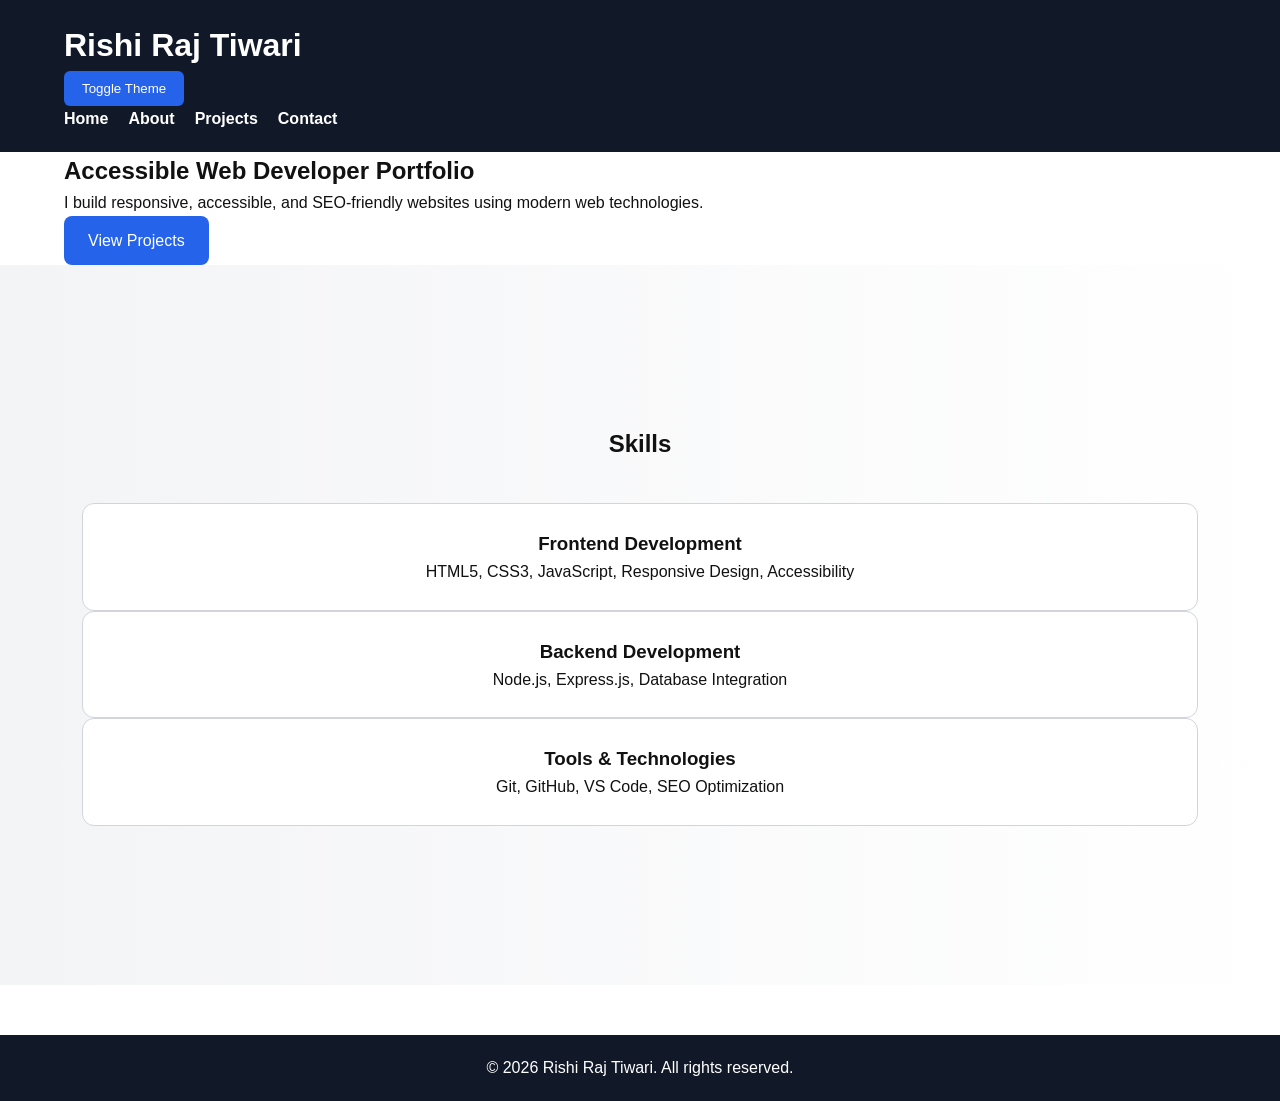
<file: index.html>
<!DOCTYPE html>
<html lang="en">

<head>
    <!-- SEO Meta Tags -->
    <meta charset="UTF-8">
    <meta name="viewport" content="width=device-width, initial-scale=1.0">

    <title>Rishi Raj Tiwari | Full Stack Developer Portfolio</title>
    <link rel="stylesheet" href="style.css">
    <meta name="description"
        content="Official portfolio of Rishi Raj Tiwari - Full Stack Developer, Web Designer, and AI enthusiast. Explore projects, skills, and contact information.">

    <meta name="keywords"
        content="Rishi Raj Tiwari, portfolio, web developer, HTML5, CSS3, JavaScript, AI, full stack developer">

    <meta name="author" content="Rishi Raj Tiwari">

    <!-- Open Graph -->
    <meta property="og:title" content="Rishi Raj Tiwari Portfolio">
    <meta property="og:description" content="Modern accessible developer portfolio website">
    <meta property="og:type" content="website">

    <!-- Accessibility -->
    <meta name="theme-color" content="#ffffff">

    <link rel="stylesheet" href="style.css">
</head>

<body>

    <!-- Skip Navigation Link -->
    <a class="skip-link" href="#main-content">Skip to main content</a>

    <!-- HEADER -->
    <header role="banner">
        <div class="container">
            <div class="header-wrapper">
            </div>
            <h1>Rishi Raj Tiwari</h1>
            <button class="theme-toggle" onclick="document.body.classList.toggle('dark-mode')">
                Toggle Theme
            </button>
            <!-- NAVIGATION -->
            <nav aria-label="Main Navigation">
                <ul class="nav-list">
                    <li><a href="index.html" aria-current="page">Home</a></li>
                    <li><a href="about.html">About</a></li>
                    <li><a href="projects.html">Projects</a></li>
                    <li><a href="contact.html">Contact</a></li>
                </ul>
            </nav>
        </div>
    </header>

    <!-- MAIN -->
    <main id="main-content">

        <!-- HERO SECTION -->
        <section aria-labelledby="hero-heading">
            <div class="container">
                <h2 id="hero-heading">Accessible Web Developer Portfolio</h2>

                <p>
                    I build responsive, accessible, and SEO-friendly websites using
                    modern web technologies.
                </p>

                <a class="btn" href="projects.html">View Projects</a>
            </div>
        </section>

        <!-- FEATURES -->
        <section class="hero" aria-labelledby="hero-heading">
            <div class="container">

                <h2 id="skills-heading">Skills</h2>
                <div class="grid-layout"></div>
                <article class="card">
                    <h3>Frontend Development</h3>
                    <p>HTML5, CSS3, JavaScript, Responsive Design, Accessibility</p>
                </article>

                <article class="card">
                    <h3>Backend Development</h3>
                    <p>Node.js, Express.js, Database Integration</p>
                </article>

                <article class="card">
                    <h3>Tools & Technologies</h3>
                    <p>Git, GitHub, VS Code, SEO Optimization</p>
                </article>

            </div>
        </section>

    </main>

    <!-- FOOTER -->
    <footer role="contentinfo">
        <div class="container">
            <div class="hero-content">
            </div>
            <p>&copy; 2026 Rishi Raj Tiwari. All rights reserved.</p>
        </div>
    </footer>

</body>

</html>
</file>
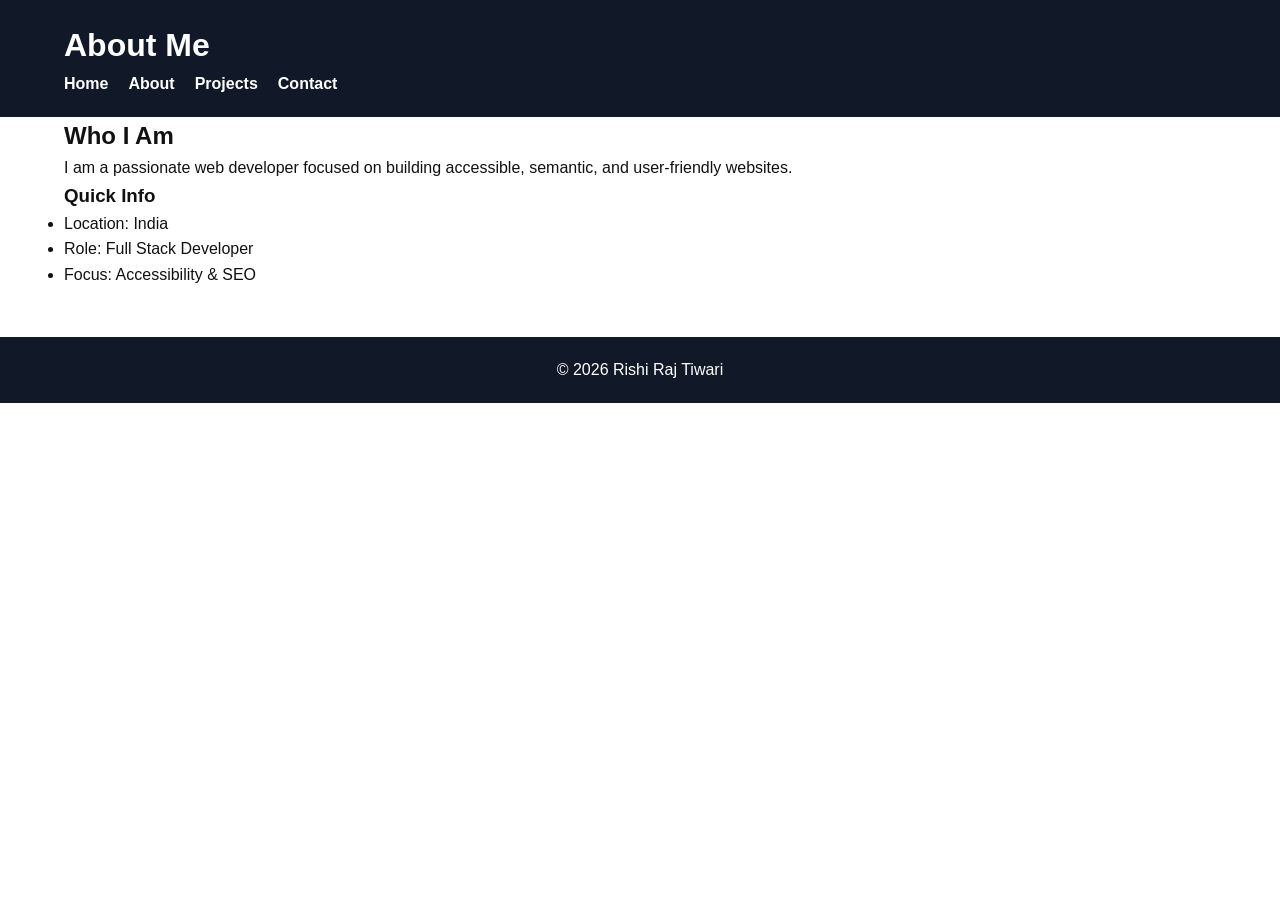
<file: about.html>
<!DOCTYPE html>
<html lang="en">

<head>
    <meta charset="UTF-8">
    <meta name="viewport" content="width=device-width, initial-scale=1.0">

    <title>About | Rishi Raj Tiwari</title>
    <link rel="stylesheet" href="style.css">


    <meta name="description" content="Learn more about Rishi Raj Tiwari and professional background.">

    <link rel="stylesheet" href="style.css">
</head>

<body>

    <a class="skip-link" href="#main-content">Skip to main content</a>

    <header role="banner">
        <div class="container">
            <h1>About Me</h1>

            <nav aria-label="Main Navigation">
                <ul class="nav-list">
                    <li><a href="index.html">Home</a></li>
                    <li><a href="about.html" aria-current="page">About</a></li>
                    <li><a href="projects.html">Projects</a></li>
                    <li><a href="contact.html">Contact</a></li>
                </ul>
            </nav>
        </div>
    </header>

    <main id="main-content">

        <section aria-labelledby="about-heading">
            <div class="container">

                <h2 id="about-heading">Who I Am</h2>

                <p>
                    I am a passionate web developer focused on building
                    accessible, semantic, and user-friendly websites.
                </p>

                <aside aria-label="Quick Information">
                    <h3>Quick Info</h3>
                    <ul>
                        <li>Location: India</li>
                        <li>Role: Full Stack Developer</li>
                        <li>Focus: Accessibility & SEO</li>
                    </ul>
                </aside>

            </div>
        </section>

    </main>

    <footer role="contentinfo">
        <div class="container">
            <p>&copy; 2026 Rishi Raj Tiwari</p>
        </div>
    </footer>

</body>

</html>
</file>
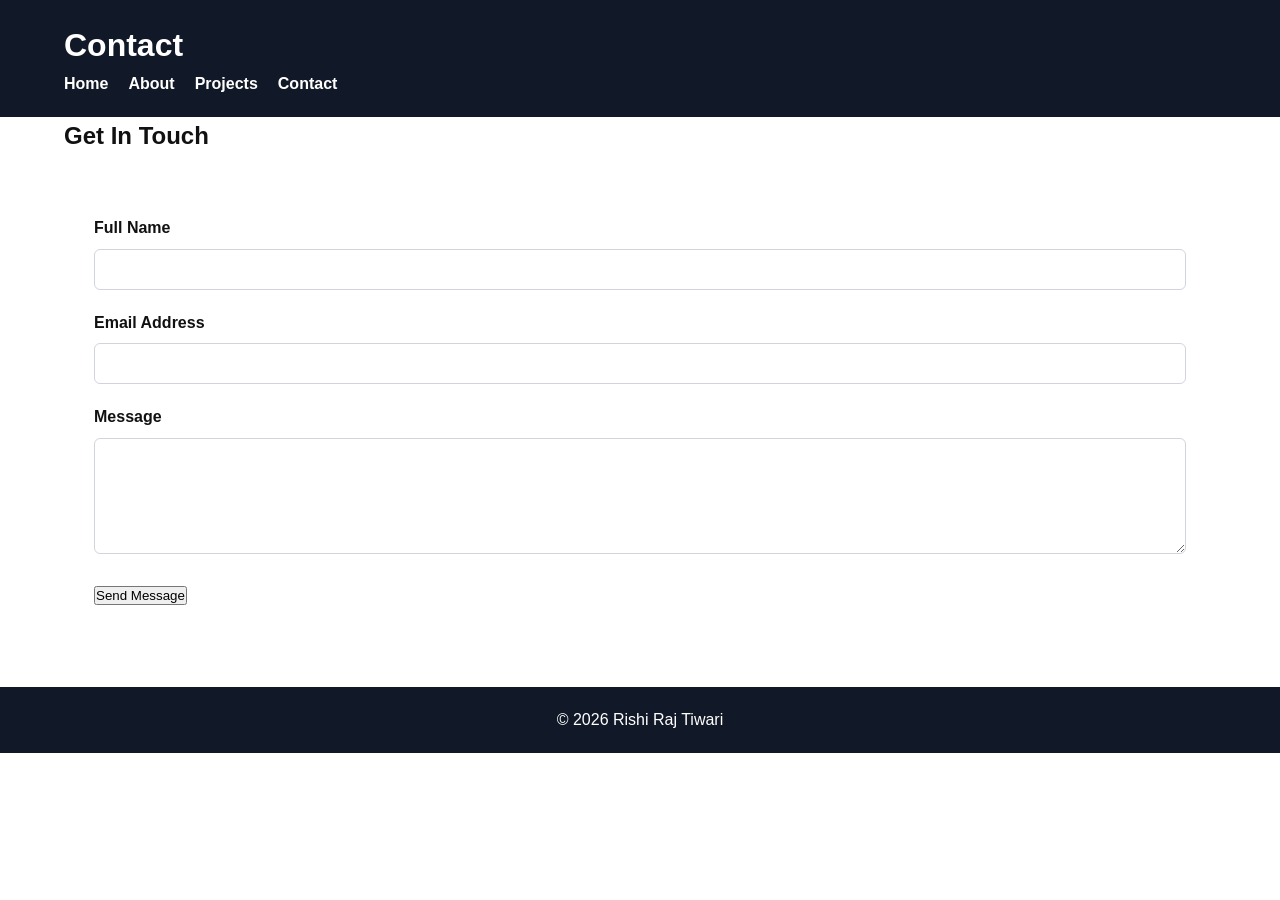
<file: contact.html>
<!DOCTYPE html>
<html lang="en">

<head>
    <meta charset="UTF-8">
    <meta name="viewport" content="width=device-width, initial-scale=1.0">

    <title>Contact | Rishi Raj Tiwari</title>
<link rel="stylesheet" href="style.css">

    <meta name="description" content="Contact Rishi Raj Tiwari for web development projects and collaborations.">

    <link rel="stylesheet" href="style.css">
</head>

<body>

    <a class="skip-link" href="#main-content">Skip to main content</a>

    <header role="banner">
        <div class="container">
            <h1>Contact</h1>

            <nav aria-label="Main Navigation">
                <ul class="nav-list">
                    <li><a href="index.html">Home</a></li>
                    <li><a href="about.html">About</a></li>
                    <li><a href="projects.html">Projects</a></li>
                    <li><a href="contact.html" aria-current="page">Contact</a></li>
                </ul>
            </nav>
        </div>
    </header>

    <main id="main-content">

        <section aria-labelledby="contact-heading">
            <div class="container">

                <h2 id="contact-heading">Get In Touch</h2>

                <!-- ACCESSIBLE FORM -->
                <form aria-label="Contact Form">

                    <div class="form-group">
                        <label for="name">Full Name</label>
                        <input type="text" id="name" name="name" required autocomplete="name">
                    </div>

                    <div class="form-group">
                        <label for="email">Email Address</label>
                        <input type="email" id="email" name="email" required autocomplete="email">
                    </div>

                    <div class="form-group">
                        <label for="message">Message</label>
                        <textarea id="message" name="message" rows="6" required></textarea>
                    </div>

                    <button type="submit">Send Message</button>

                </form>

            </div>
        </section>

    </main>

    <footer role="contentinfo">
        <div class="container">
            <p>&copy; 2026 Rishi Raj Tiwari</p>
        </div>
    </footer>

</body>

</html>
</file>
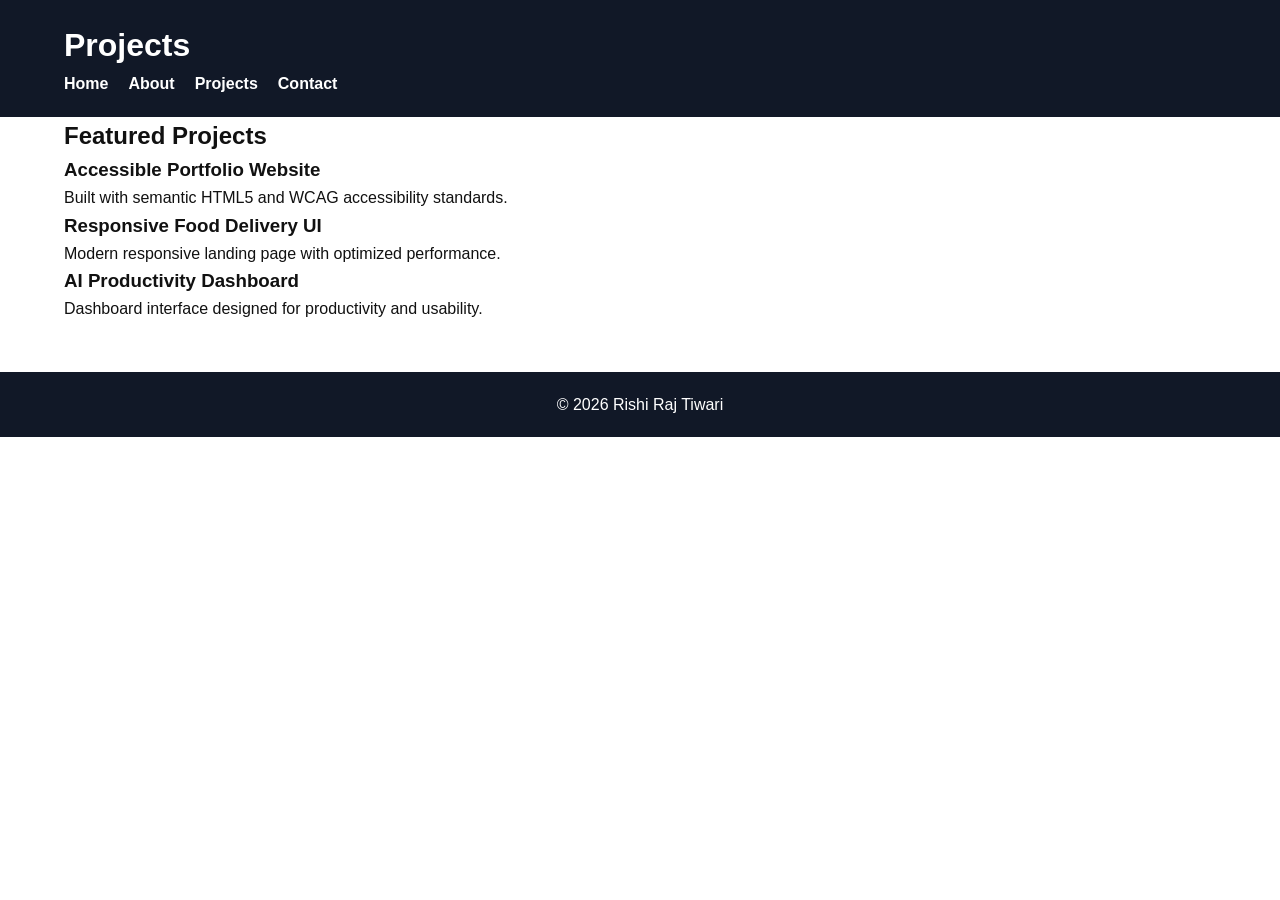
<file: projects.html>
<!DOCTYPE html>
<html lang="en">

<head>
    <meta charset="UTF-8">
    <meta name="viewport" content="width=device-width, initial-scale=1.0">

    <title>Projects | Rishi Raj Tiwari</title>
    <link rel="stylesheet" href="style.css">


    <meta name="description" content="Portfolio projects developed by Rishi Raj Tiwari.">

    <link rel="stylesheet" href="style.css">
</head>

<body>

    <a class="skip-link" href="#main-content">Skip to main content</a>

    <header role="banner">
        <div class="container">
            <h1>Projects</h1>

            <nav aria-label="Main Navigation">
                <ul class="nav-list">
                    <li><a href="index.html">Home</a></li>
                    <li><a href="about.html">About</a></li>
                    <li><a href="projects.html" aria-current="page">Projects</a></li>
                    <li><a href="contact.html">Contact</a></li>
                </ul>
            </nav>
        </div>
    </header>

    <main id="main-content">

        <section aria-labelledby="project-heading">
            <div class="container">

                <h2 id="project-heading">Featured Projects</h2>
                
                <article>
                    <h3>Accessible Portfolio Website</h3>
                    <p>Built with semantic HTML5 and WCAG accessibility standards.</p>
                </article>

                <article>
                    <h3>Responsive Food Delivery UI</h3>
                    <p>Modern responsive landing page with optimized performance.</p>
                </article>

                <article>
                    <h3>AI Productivity Dashboard</h3>
                    <p>Dashboard interface designed for productivity and usability.</p>
                </article>

            </div>
        </section>

    </main>

    <footer role="contentinfo">
        <div class="container">
            <p>&copy; 2026 Rishi Raj Tiwari</p>
        </div>
    </footer>

</body>

</html>
</file>
<file: style.css>
/* =========================
   CSS VARIABLES (THEME)
========================= */

:root {
    --bg-color: #ffffff;
    --text-color: #111111;
    --primary-color: #2563eb;
    --secondary-color: #f3f4f6;
    --card-color: #ffffff;
    --header-color: #111827;
    --border-color: #d1d5db;
}

/* DARK MODE */

.dark-mode {
    --bg-color: #0f172a;
    --text-color: #f8fafc;
    --primary-color: #3b82f6;
    --secondary-color: #1e293b;
    --card-color: #111827;
    --header-color: #020617;
    --border-color: #334155;
}

/* =========================
   GLOBAL RESET
========================= */

* {
    margin: 0;
    padding: 0;
    box-sizing: border-box;
}

/* =========================
   BODY
========================= */

body {
    font-family: Arial, sans-serif;
    background: var(--bg-color);
    color: var(--text-color);
    line-height: 1.6;
    transition: 0.3s ease;
}

/* =========================
   ACCESSIBILITY
========================= */

.skip-link {
    position: absolute;
    left: -9999px;
    top: 0;
    background: black;
    color: white;
    padding: 10px;
    z-index: 1000;
}

.skip-link:focus {
    left: 10px;
    top: 10px;
}

/* =========================
   CONTAINER
========================= */

.container {
    width: 90%;
    max-width: 1200px;
    margin: auto;
}

/* =========================
   HEADER
========================= */

header {
    background: var(--header-color);
    color: white;
    padding: 20px 0;
}

.header-wrapper {
    display: flex;
    justify-content: space-between;
    align-items: center;
    flex-wrap: wrap;
}

/* =========================
   NAVIGATION
========================= */

.nav-list {
    display: flex;
    gap: 20px;
    list-style: none;
    flex-wrap: wrap;
}

.nav-list a {
    color: white;
    text-decoration: none;
    font-weight: bold;
    transition: 0.3s ease;
}

.nav-list a:hover {
    color: var(--primary-color);
}

/* =========================
   HERO SECTION
========================= */

.hero {
    min-height: 80vh;
    display: grid;
    place-items: center;
    text-align: center;
    background: linear-gradient(
        to right,
        var(--secondary-color),
        var(--bg-color)
    );
    padding: 50px 20px;
}

.hero-content h2 {
    font-size: 3rem;
    margin-bottom: 20px;
}

.hero-content p {
    max-width: 700px;
    margin: auto;
    margin-bottom: 20px;
}

/* =========================
   BUTTONS
========================= */

.btn {
    display: inline-block;
    padding: 12px 24px;
    background: var(--primary-color);
    color: white;
    text-decoration: none;
    border-radius: 8px;
    transition: 0.3s ease;
}

.btn:hover {
    transform: translateY(-3px);
}

/* =========================
   GRID LAYOUT
========================= */

.grid-layout {
    display: grid;
    grid-template-columns: repeat(auto-fit, minmax(280px, 1fr));
    gap: 25px;
    margin-top: 40px;
}

/* =========================
   CARD DESIGN
========================= */

.card {
    background: var(--card-color);
    border: 1px solid var(--border-color);
    padding: 25px;
    border-radius: 12px;
    transition: 0.3s ease;
}

.card:hover {
    transform: translateY(-5px);
}

/* =========================
   FORM
========================= */

form {
    background: var(--card-color);
    padding: 30px;
    border-radius: 10px;
    margin-top: 30px;
}

.form-group {
    margin-bottom: 20px;
}

label {
    display: block;
    margin-bottom: 8px;
    font-weight: bold;
}

input,
textarea {
    width: 100%;
    padding: 12px;
    border: 1px solid var(--border-color);
    border-radius: 6px;
    background: var(--bg-color);
    color: var(--text-color);
}

/* =========================
   FOCUS STATES
========================= */

a:focus,
button:focus,
input:focus,
textarea:focus {
    outline: 3px solid var(--primary-color);
    outline-offset: 2px;
}

/* =========================
   FOOTER
========================= */

footer {
    background: var(--header-color);
    color: white;
    text-align: center;
    padding: 20px;
    margin-top: 50px;
}

/* =========================
   DARK MODE BUTTON
========================= */

.theme-toggle {
    background: var(--primary-color);
    border: none;
    color: white;
    padding: 10px 18px;
    border-radius: 6px;
    cursor: pointer;
}

/* =========================
   MOBILE FIRST RESPONSIVE
========================= */

@media (max-width: 768px) {

    .hero-content h2 {
        font-size: 2rem;
    }

    .header-wrapper {
        flex-direction: column;
        gap: 20px;
    }

    .nav-list {
        flex-direction: column;
        text-align: center;
    }
}

/* =========================
   TABLET
========================= */

@media (min-width: 769px) and (max-width: 1024px) {

    .hero-content h2 {
        font-size: 2.5rem;
    }
}

/* =========================
   LARGE DESKTOP
========================= */

@media (min-width: 1200px) {

    .hero-content h2 {
        font-size: 4rem;
    }
}
</file>
